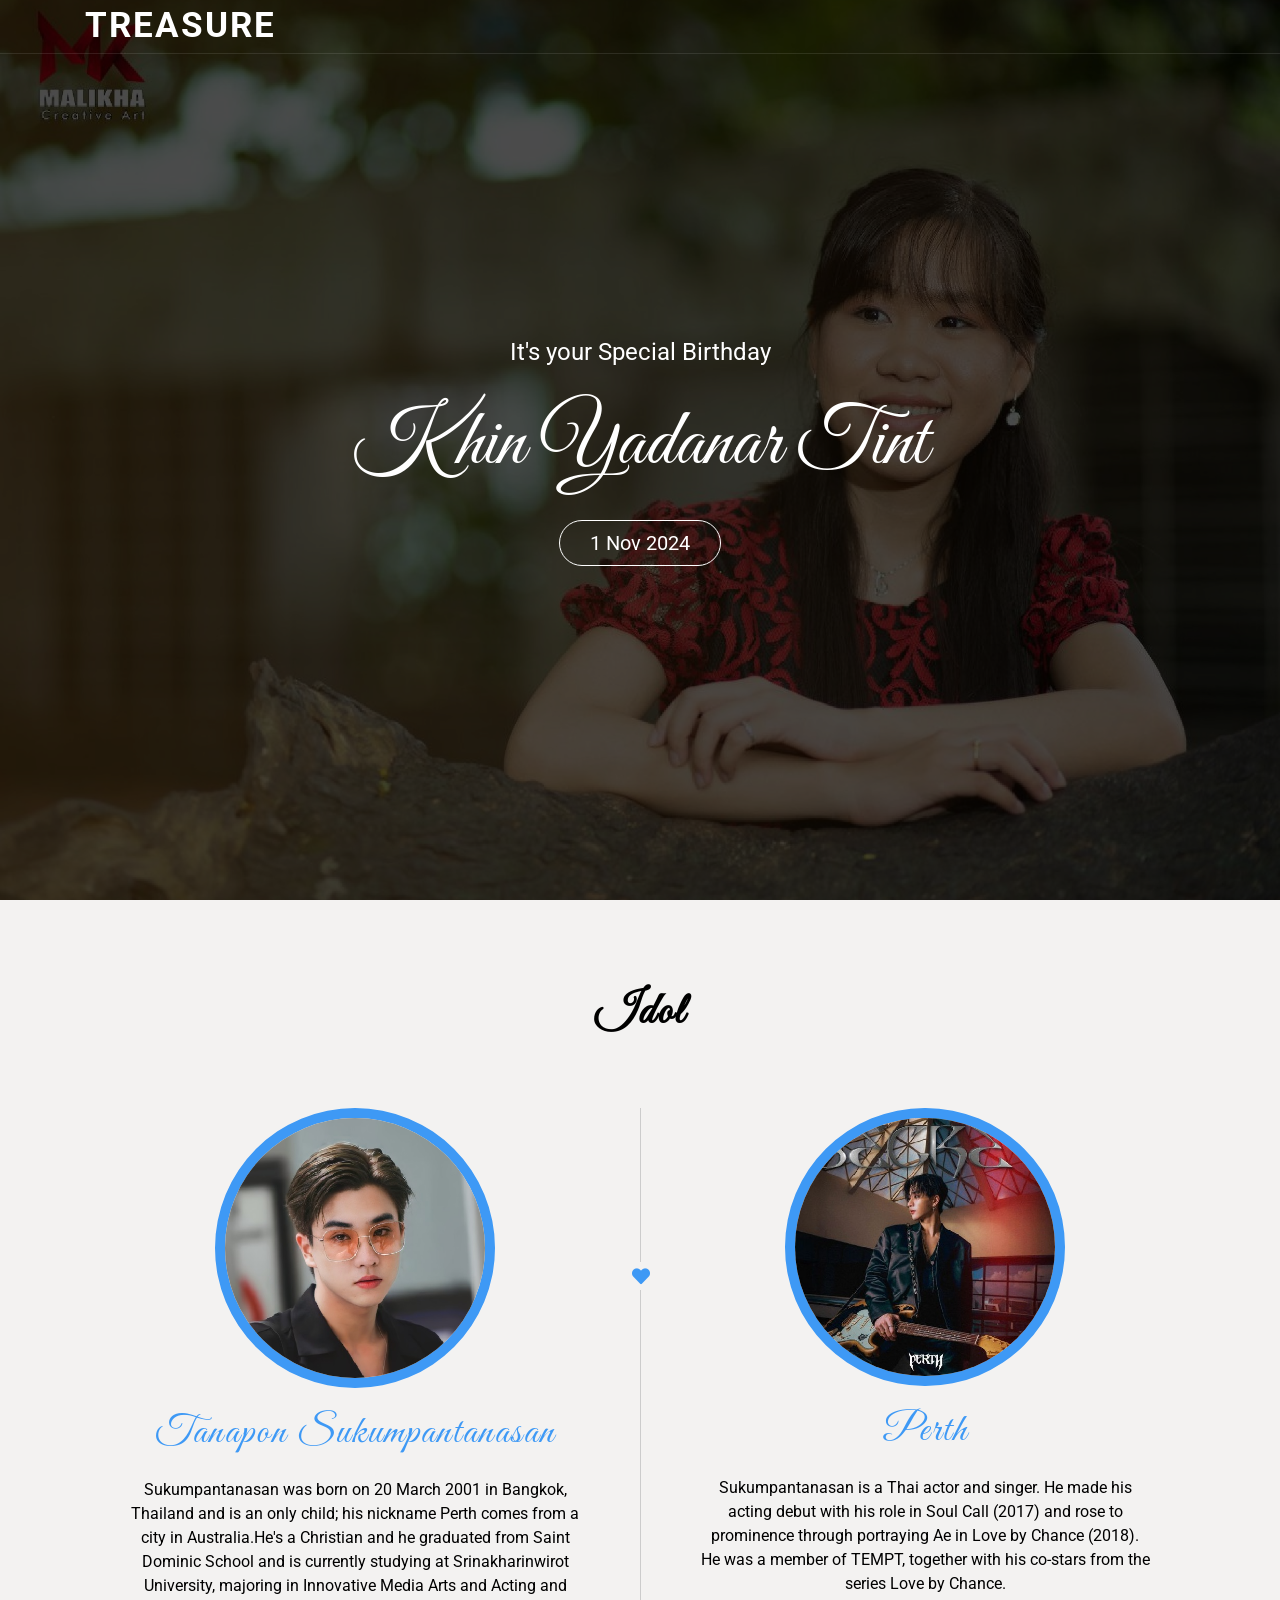
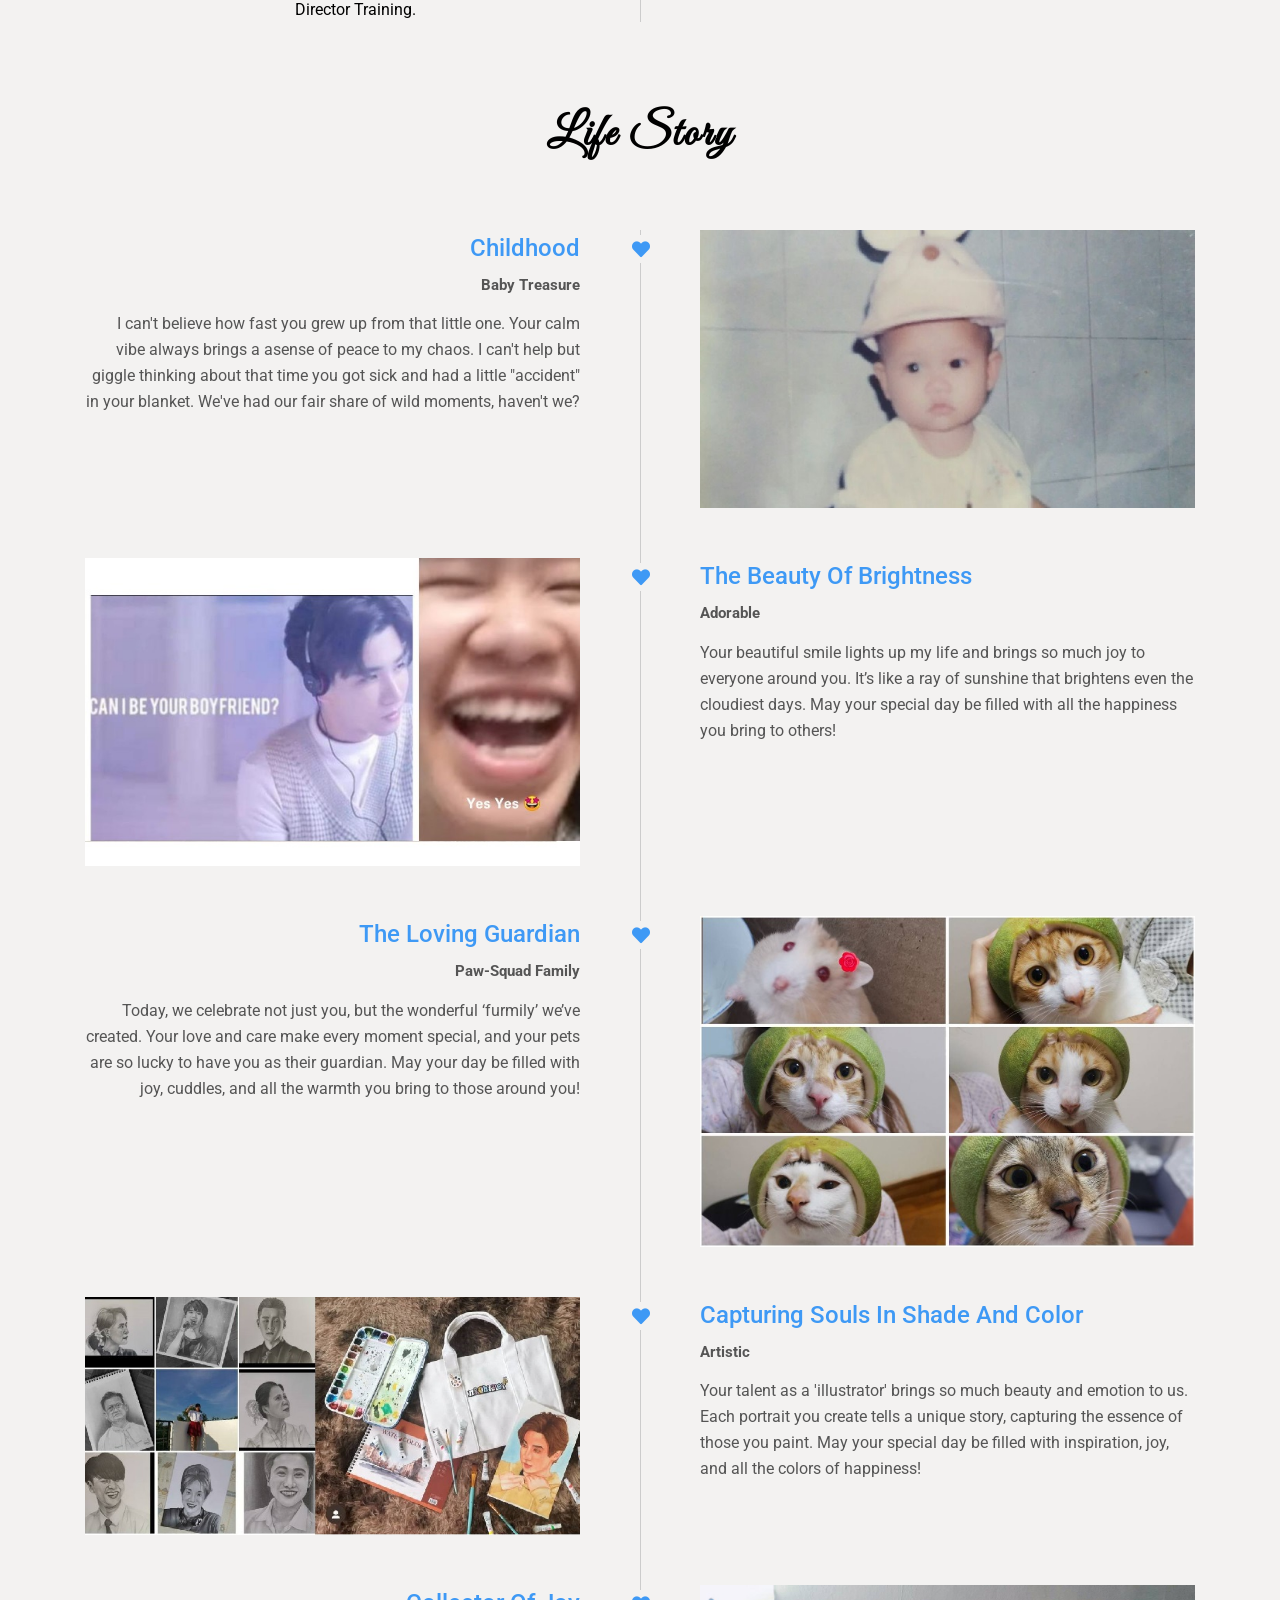
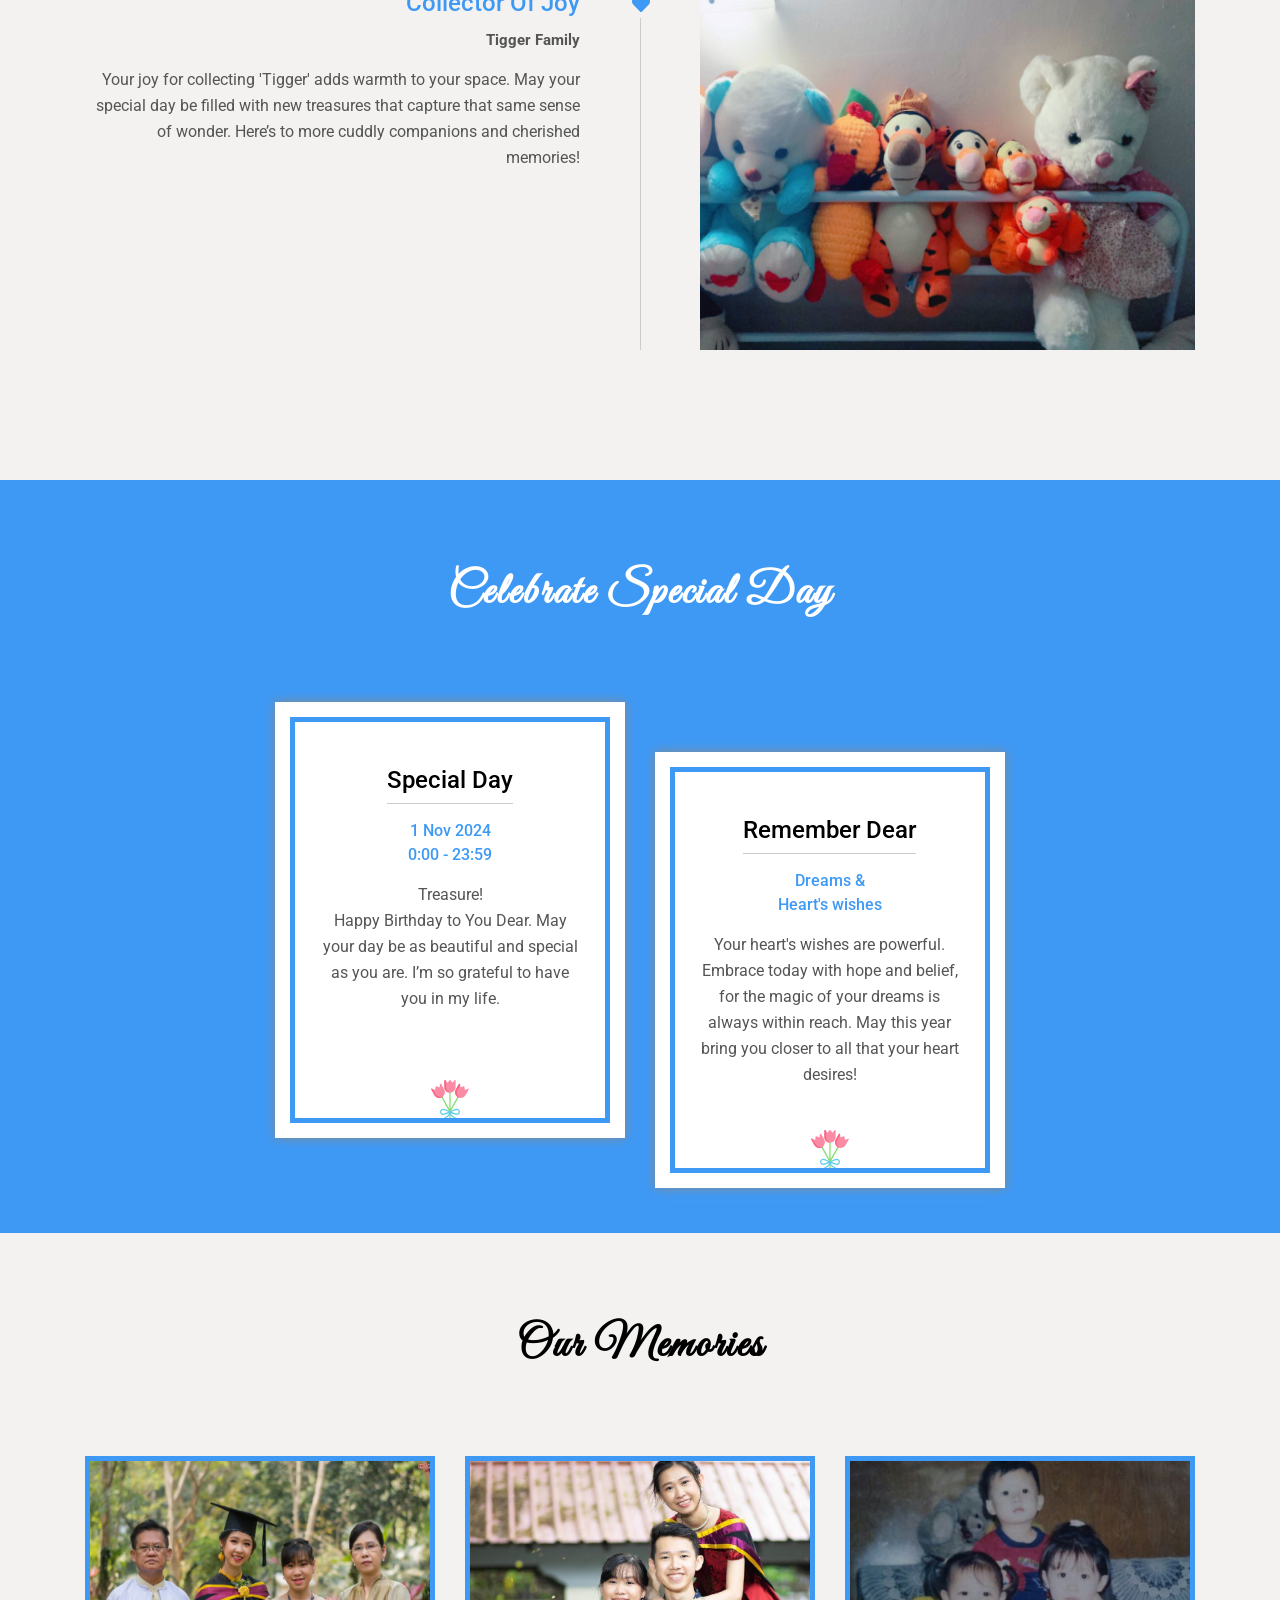
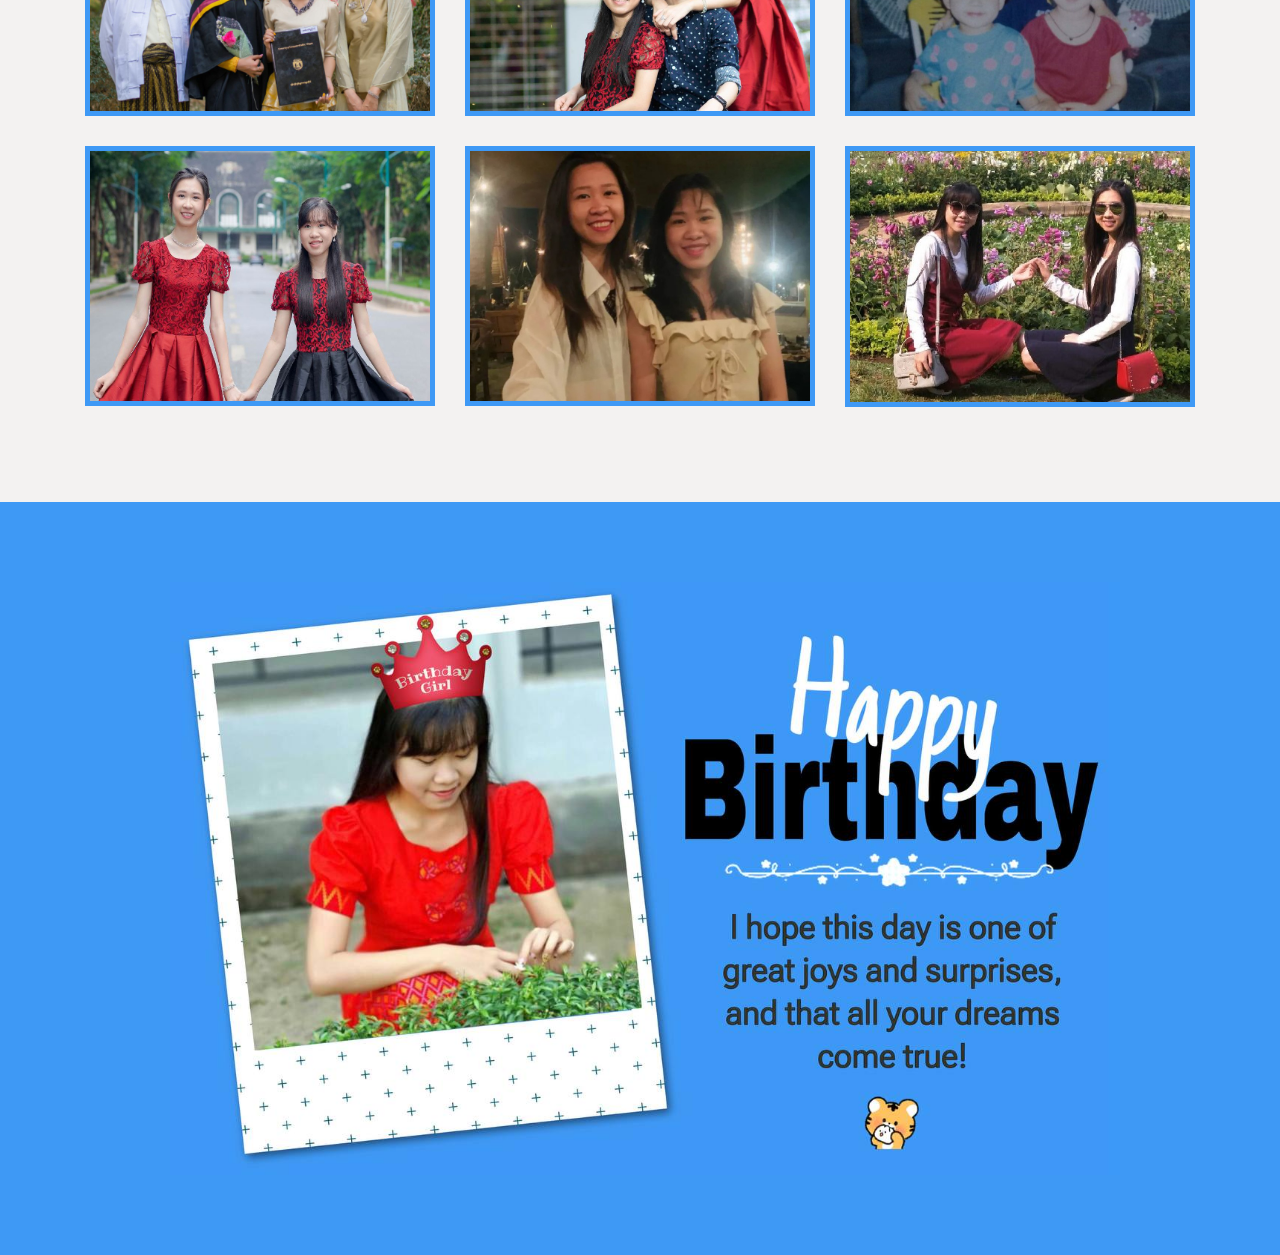
<file: index.html>
<!DOCTYPE html>
<html lang="zxx">
<head>
  <meta charset="utf-8">
  <title>Treasure's Birthday Special</title>
  <meta name="viewport" content="width=device-width,initial-scale=1.0">
  <!-- font awesome css -->
  <link rel="stylesheet" type="text/css" href="css/font-awesome.css">
  <!-- main css -->
  <link rel="stylesheet" type="text/css" href="css/style.css">
  <!-- responsive css -->
  <link rel="stylesheet" type="text/css" href="css/responsive.css">
  <!-- default skin -->
  <link rel="stylesheet" class="alternate-style" type="text/css" href="css/skins/pink.css">
</head>

<body>
<!-- header start -->
  <header class="header">
    <div class="container">
      <div class="row align-items-center justify-content-between">
        <div class="logo">
          <a herf="index.html">Treasure</a>
        </div>
      </div>
    </div>
   </div>
  </header>
<!-- header end -->
  
<!-- home section start -->
  <section class="home-section">
    <!-- slide start -->
    <div class="slide active" style="background-image: url('img/slides/slide-1.jpg');">
     <div class="container">
      <div class="row align-items-center">
        <div class="home-content">
          <p>It's your Special Birthday</p>
          <h1>Khin Yadanar Tint</h1>
          <span>1 Nov 2024</span>
        </div>
      </div>
     </div>
    </div>
    <!-- slide end -->
    <!-- slide start -->
    <div class="slide" style="background-image: url('img/slides/slide-2.jpg');">
     <div class="container">
      <div class="row align-items-center">
        <div class="home-content">
          <p>It's your Special Birthday</p>
          <h1>Khin Yadanar Tint</h1>
          <span>1 Nov 2024</span>
        </div>
      </div>
     </div>
    </div>
    <!-- slide end -->
    <!-- slide start -->
    <div class="slide" style="background-image: url('img/slides/slide-3.jpg');">
     <div class="container">
      <div class="row align-items-center">
        <div class="home-content">
          <p>It's your Special Birthday</p>
          <h1>Khin Yadanar Tint</h1>
          <span>1 Nov 2024</span>
        </div>
      </div>
     </div>
    </div>
    <!-- slide end -->
  </section>
<!-- home section end -->

<!-- couple section start -->
<section class="Couple-section">
  <div class="container">
    <div class="row">
      <div class="section-title">
        <h2>Idol</h2>
      </div>
    </div>
    <div class="row">
      <div class="couple">
        <img src="img/groom.jpg" alt="happy couple">
        <h3>Tanapon Sukumpantanasan</h3>
        <p>Sukumpantanasan was born on 20 March 2001 in Bangkok, Thailand and is an only child; his nickname Perth comes from a city in Australia.He's a Christian and he graduated from Saint Dominic School and is currently studying at Srinakharinwirot University, majoring in Innovative Media Arts and Acting and Director Training.</p>
      </div>
      <div class="couple">
        <i class="fas fa-heart"></i>
        <img src="img/bride.jpg" alt="happy couple">
        <h3>Perth</h3>
        <p>Sukumpantanasan is a Thai actor and singer. He made his acting debut with his role in Soul Call (2017) and rose to prominence through portraying Ae in Love by Chance (2018). He was a member of TEMPT, together with his co-stars from the series Love by Chance.</p>
      </div>
    </div> 
  </div>
</section>
<!-- couple section end -->

<!-- story section start -->
<section class="story-section">
  <div class="container">
    <div class="row">
      <div class="section-title">
        <h2>Life Story</h2>
      </div>
    </div>
    <div class="row">
      <div class="story-content">
        <div class="row">
          <!-- story item start -->
          <div class="story-item">
            <i class="fas fa-heart"></i>
            <div class="story-text">
              <h3>Childhood</h3>
              <span class="date">Baby Treasure</span>
              <p>I can't believe how fast you grew up from that little one. Your calm vibe always brings a asense of peace to my chaos. I can't help but giggle thinking about that time you got sick and had a little "accident" in your blanket. We've had our fair share of wild moments, haven't we?</p>
            </div>
            <div class="story-img">
              <img src="img/story/story-1.jpg" alt="Childhood">
            </div>
          </div>
          <!-- story item end -->
          <!-- story item start -->
          <div class="story-item">
            <i class="fas fa-heart"></i>
            <div class="story-text">
              <h3>The Beauty of Brightness</h3>
              <span class="date">Adorable</span>
              <p>Your beautiful smile lights up my life and brings so much joy to everyone around you. It’s like a ray of sunshine that brightens even the cloudiest days. May your special day be filled with all the happiness you bring to others!</p>
            </div>
            <div class="story-img">
              <img src="img/story/story-2.jpg" alt="Childhood">
            </div>
          </div>
          <!-- story item end -->
          <!-- story item start -->
          <div class="story-item">
            <i class="fas fa-heart"></i>
            <div class="story-text">
              <h3>The Loving Guardian</h3>
              <span class="date">Paw-squad Family</span>
              <p>Today, we celebrate not just you, but the wonderful ‘furmily’ we’ve created. Your love and care make every moment special, and your pets are so lucky to have you as their guardian. May your day be filled with joy, cuddles, and all the warmth you bring to those around you!</p>
            </div>
            <div class="story-img">
              <img src="img/story/story-3.jpg" alt="Childhood">
            </div>
          </div>
          <!-- story item end -->
          <!-- story item start -->
          <div class="story-item">
            <i class="fas fa-heart"></i>
            <div class="story-text">
              <h3>Capturing Souls in Shade and Color</h3>
              <span class="date">Artistic</span>
              <p>Your talent as a 'illustrator' brings so much beauty and emotion to us. Each portrait you create tells a unique story, capturing the essence of those you paint. May your special day be filled with inspiration, joy, and all the colors of happiness!</p>
            </div>
            <div class="story-img">
              <img src="img/story/story-4.jpg" alt="Childhood">
            </div>
          </div>
          <!-- story item end -->
          <!-- story item start -->
          <div class="story-item">
            <i class="fas fa-heart"></i>
            <div class="story-text">
              <h3>Collector of Joy</h3>
              <span class="date">Tigger Family</span>
              <p>Your joy for collecting 'Tigger' adds warmth to your space. May your special day be filled with new treasures that capture that same sense of wonder. Here’s to more cuddly companions and cherished memories!</p>
            </div>
            <div class="story-img">
              <img src="img/story/story-5.jpg" alt="Childhood">
            </div>
          </div>
          <!-- story item end -->
        </div>
      </div>
    </div>
  </div>
</section>
<!-- story section end -->

<!-- event section start -->
<section class="event-section">
  <div class="container">
    <div class="row">
      <div class="section-title">
        <h2>Celebrate Special Day</h2>
      </div>
    </div>
    <div class="row justify-content-center">
      <!-- item start -->
      <div class="event-item">
        <div class="event-item-inner">
          <h3>Special Day</h3>
          <span class="date">1 Nov 2024</span>
          <span class="time">0:00 - 23:59</span>
          <p>Treasure!</p>
          <p>Happy Birthday to You Dear. May your day be as beautiful and special as you are. I’m so grateful to have you in my life.</p>
          <img src="img/icons/flower.svg" alt="event">
        </div>
      </div>
    <!-- item end -->
    <!-- item start -->
      <div class="event-item">
        <div class="event-item-inner">
          <h3>Remember Dear</h3>
          <span class="date">Dreams &</span>
          <span class="time">Heart's wishes</span>
          <p>Your heart's wishes are powerful. Embrace today with hope and belief, for the magic of your dreams is always within reach. May this year bring you closer to all that your heart desires!</p>
          <img src="img/icons/flower.svg" alt="event">
        </div>
      </div>
    <!-- item end -->
    </div>
  </div>
</section>
<!-- event section end -->

<!-- gallery section start -->
<section class="gallery-section">
  <div class="container">
    <div class="row">
      <div class="section-title">
        <h2>Our Memories</h2>
      </div>
    </div>
    <div class="row">
      <!-- gallery item start -->
      <div class="gallery-item">
        <div class="gallery-item-inner">
          <img src="img/gallery/thumb/1.jpg" data-large="img/gallery/large/1.jpg" alt="couple gallery">
        </div>
      </div>
      <!-- gallery item end -->
      <!-- gallery item start -->
      <div class="gallery-item">
        <div class="gallery-item-inner">
          <img src="img/gallery/thumb/2.jpg" data-large="img/gallery/large/2.jpg" alt="couple gallery">
        </div>
      </div>
      <!-- gallery item end -->
      <!-- gallery item start -->
      <div class="gallery-item">
        <div class="gallery-item-inner">
          <img src="img/gallery/thumb/3.jpg" data-large="img/gallery/large/3.jpg" alt="couple gallery">
        </div>
      </div>
      <!-- gallery item end -->
      <!-- gallery item start -->
      <div class="gallery-item">
        <div class="gallery-item-inner">
          <img src="img/gallery/thumb/4.jpg" data-large="img/gallery/large/4.jpg" alt="couple gallery">
        </div>
      </div>
      <!-- gallery item end -->
      <!-- gallery item start -->
      <div class="gallery-item">
        <div class="gallery-item-inner">
          <img src="img/gallery/thumb/5.jpg" data-large="img/gallery/large/5.jpg" alt="couple gallery">
        </div>
      </div>
      <!-- gallery item end -->
      <!-- gallery item start -->
      <div class="gallery-item">
        <div class="gallery-item-inner">
          <img src="img/gallery/thumb/6.jpg" data-large="img/gallery/large/6.jpg" alt="couple gallery">
        </div>
      </div>
      <!-- gallery item end -->
    </div>
  </div>
</section>
<!-- gallery section end -->

<!-- rsvp section start -->
<section class="rsvp-section">
  <div class="container">
    <div class="row">
      <div class="section-img">
        <img src="img/bdgirl.jpg">
      </div>
    </div>
  </div>
</section>
<!-- rsvp section end -->

<!-- gallery popup start -->
<div class="gallery-popup">
  <div class="gp-container">
    <div class="gp-container">1/6</div>
    <div class="gp-close">&times;</div>
    <img src="img/gallery/large/2.jpg" alt="gallery img">
    <div class="gp-controls">
      <div class="prev">
        <i class="fas fa-angle-left"></i>
      </div>
      <div class="next">
        <i class="fas fa-angle-right"></i>
      </div>
    </div>
  </div>
</div>
<!-- gallery popup end -->
  
<!-- jquery -->
  <script src="js/jquery.min.js"></script>
<!-- main -->
  <script src="js/main.js"></script>

<style type="text/css"></style><style type="text/css"></style><style type="text/css"></style>


</body>
</html>
</file>
<file: css/style.css>
/*fonts*/
@import url('https://fonts.googleapis.com/css2?family=Great+Vibes&display=swap');
@import url('https://fonts.googleapis.com/css2?family=Roboto:wght@400;500;700&display=swap');

/* default style */
body{
  margin: 0;
  line-height: 1.5;
  font-size: 16px;
  font-weight: 400;
  background-color: #f3f2f1;
}
*:not(i){
  font-family: "Roboto", sans-serif;
}
*{
  margin: 0;
  padding: 0;
  box-sizing: border-box;
}
a{
  text-decoration: none;
}
:before,:after{
  box-sizing: border-box;
}
img{
  max-width: 100%;
  vertical-align: middle;
}
.container{
  max-width: 1140px;
  margin: auto;
}
header,
section,
footer{
  display: block;
  width: 100%;
}
.row{
  display: flex;
  flex-wrap: wrap;
}
.justify-content-between{
  justify-content: space-between;
}
.justify-content-center{
  justify-content: center;
}
.align-items-center{
  align-items: center;
}
.section-title{
  flex: 0 0 100%;
  max-width: 100%;
  padding: 0 15px;
  text-align: center;
  margin-bottom: 60px;
}
.section-title h2{
  font-size: 45px;
  color: #000000;
  font-weight: 700;
  font-family: "Great Vibes", cursive;
  letter-spacing: 2px;
  margin: 0;
  text-transform: capitalize;
}

/* header */
.header{
  position: absolute;
  width: 100%;
  left: 0;
  top: 0;
  z-index: 99;
  border-bottom: 1px solid rgba(255,255,255,0.1);
}
.header .logo{
  padding: 0 15px;
}
.header .logo a{
  font-size: 35px;
  color: #ffffff;
  font-weight: bold;
  letter-spacing: 2px;
  text-transform: uppercase;
}
.header .nav{
  padding: 0 15px;
}
.header .nav ul{
  list-style: none;
  margin: 0;
  padding: 0;
}
.header .nav ul li{
  display: inline-block;
  margin-left: 30px;
}
.header .nav ul li a{
  display: block;
  padding: 25px 0; 
  color: #ffffff;
  font-size: 15px;
  text-transform: uppercase;
  text-decoration: none;
  transition: color 0.5s ease;
}

/* home section */
.home-section{
  min-height: 100vh;
  position: relative;
}
.home-section .slide{
  background-position: center;
  background-size: cover;
  position: absolute;
  z-index: 1;
  left: 0;
  top: 0;
  width: 100%;
  height: 100%;
  opacity: 0;
  visibility: hidden;
  transition: all 1s ease-in-out;
}
.home-section .slide.active{
  opacity: 1;
  visibility: visible;
}
.home-section .slide:before{
  content: '';
  position: absolute;
  left: 0;
  top: 0;
  width: 100%;
  height: 100%;
  background-color: rgba(0,0,0,0.7);
  z-index: -1;
}
.home-section .row{
  min-height: 100vh;
}
.home-section .home-content{
  flex: 0 0 100%;
  max-width: 100%;
  padding: 0 15px;
  text-align: center;
}
.home-section .home-content p{
  font-size: 24px;
  color: #ffffff;
  margin: 0 0 15px;
}
.home-section .slide.active .home-content p{
  opacity: 0;
  animation: fadeInTop 1s ease forwards;
}
@keyframes fadeInTop{
  0%{
    transform: translateY(-50px);
  }
  100%{
    opacity: 1;
    transform: translateY(0px);
  }
}
.home-section .home-content h1{
  font-size: 80px;
  color: #ffffff;
  margin: 0;
  font-weight: normal;
  font-family: "Great Vibes", cursive;
}
.home-section .slide.active .home-content h1{
  opacity: 0;
  animation: fadeInTop 1s ease forwards;
  animation-delay: 0.5s;
}
.home-section .home-content span{
  font-size: 20px;
  display: inline-block;
  border: 1px solid #ffffff;
  border-radius: 30px;
  color: #ffffff;
  padding: 7px 30px;
  margin: 15px 0 0;
}
.home-section .slide.active .home-content span{
  opacity: 0;
  animation: fadeInTop 1s ease forwards;
  animation-delay: 1s;
}

/*Couple section*/
.Couple-section{
  padding: 80px 0 0;
}
.Couple-section .couple{
  flex: 0 0 50%;
  max-width: 50%;
  padding: 0 60px;
  text-align: center;
  position: relative;
}
.Couple-section .couple:nth-child(2):before{
  content: '';
  position: absolute;
  left: 0;
  top: 0;
  width: 1px;
  height: 100%;
  background-color: #cccccc;
}
.Couple-section .couple i.fa-heart{
  position: absolute;
  left: -15px;
  width: 31px;
  background-color: #f3f2f1;
  padding: 5px;
  text-align: center;
  font-size: 18px;
  top: 30%;
}
.Couple-section .couple img{
  max-width: 280px;
  width: 100%;
  border-radius: 50%;
  border: 10px solid transparent;
}
.Couple-section .couple h3{
  font-size: 40px;
  margin: 15px 0;
  font-family: "Great Vibes", cursive;
  font-weight: normal;
  letter-spacing: 2px;
}
.Couple-section .couple p{

}

/* story section */
.story-section{
  padding: 80px 0 130px;
}
.story-section .story-content{
  flex: 0 0 100%;
  max-width: 100%;
  position: relative;
}
.story-section .story-content:before{
  content: '';
  position: absolute;
  left: 50%;
  width: 1px;
  height: 100%;
  top: 0;
  background-color: #cccccc;
}
.story-section .story-item i{
  position: absolute;
  left: 50%;
  margin-left: -15px;
  top: 5px;
  width: 31px;
  text-align: center;
  background-color: #f3f2f1;
  padding: 5px;
  font-size: 18px;
}
.story-section .story-item{
  display: flex;
  flex-wrap: wrap;
  flex: 0 0 100%;
  max-width: 100%;
  margin-bottom: 50px;
  position: relative;
}
.story-section .story-item:last-child{
  margin-bottom: 0;
}
.story-section .story-item:nth-child(even){
  flex-direction: row-reverse;
}
.story-section .story-item:nth-child(odd) .story-text{
  padding: 0 60px 0 15px;
  text-align: right;
}
.story-section .story-item:nth-child(odd) .story-img{
  padding: 0 15px 0 60px;
}
.story-section .story-item:nth-child(even) .story-text{
  padding: 0 15px 0 60px;
}
.story-section .story-item:nth-child(even) .story-img{
  padding: 0 60px 0 15px;
}
.story-section .story-text,
.story-section .story-img{
  flex: 0 0 50%;
  max-width: 50%;
}
.story-section .story-img{
  width: 100%;
}
.story-section .story-text h3{
  font-size: 24px;
  margin: 0 0 8px;
  color: #000000;
  font-weight: 500;
  text-transform: capitalize;
}
.story-section .story-text span.date{
  font-size: 15px;
  font-weight: 700;
  color: #555555;
  margin: 0 0 15px;
  display: block;
  text-transform: capitalize;
}
.story-section .story-text p{
  font-size: 16px;
  line-height: 26px;
  margin: 0;
  color: #555555;
}

/* event section */
.event-section{
  padding: 80px 0 80px;
}
.event-section .section-title h2{
  color: #ffffff;
}
.event-section .event-item{
  flex: 0 0 33.33%;
  max-width: 33.33%;
  padding:15px;
  display: flex;
  flex-wrap: wrap;
}
.event-section .event-item:nth-child(2){
 transform: translateY(50px);

}
.event-section .event-item-inner{
  background-color: #ffffff;
  padding: 60px 45px 100px;
  text-align: center;
  box-shadow: 0 0 10px #888888;
  flex: 0 0 100%;
  max-width: 100%;
  position: relative;
  z-index: 1;
}
.event-section .event-item-inner:before{
  content: '';
  position: absolute;
  left: 15px;
  top: 15px;
  right: 15px;
  bottom: 15px;
  border: 5px solid transparent;
  z-index: -1;

}
.event-section .event-item-inner h3{
  color: #000000;
  font-weight: 500;
  font-size: 24px;
  margin: 0 0 15px;
  text-transform: capitalize;
  border-bottom: 1px solid #cccccc;
  padding-bottom: 5px;
  display: inline-block;
}
.event-section .event-item-inner span{
  display: block;
  font-weight: 500;
  font-size: 16px;
}
.event-section .event-item-inner span.time{
  margin-bottom: 15px;
}
.event-section .event-item-inner p{
  font-size: 16px;
  line-height: 26px;
  color: #555555;
  margin: 0;
}
.event-section .event-item-inner img{
  position: absolute;
  width: 40px;
  left: 50%;
  bottom: 18px;
  z-index: -2;
  margin-left: -20px;
}

/* gallery-section */

.gallery-section{
  padding: 80px 0 80px;
}
.gallery-section .gallery-item{
  flex: 0 0 33.33%;
  max-width: 33.33%;
  padding: 15px;
}
.gallery-section .gallery-item-inner{
  overflow: hidden;
  cursor: pointer;
  border: 5px solid transparent;
}
.gallery-section .gallery-item-inner img{
  width: 100%;
  transform: scale(1.1);
  transition: all 0.5s ease;
}
.gallery-section .gallery-item-inner:hover img{
  transform: scale(1);
}
/* gallery popup */
.gallery-popup{
  cursor: zoom-out;
  position: fixed;
  left: 0;
  top: 0;
  width: 100%;
  height: 100%;
  z-index: 1099;
  background-color: rgba(0,0,0,0.8);
  display: flex;
  align-items: center;
  justify-content: center;
  display: none;
}
.gallery-popup.open{
  display: flex;
}
.gallery-popup img{
  width: auto;
  height: auto;
  max-width: 100%;
  padding: 40px 0;
}
.gallery-popup .gp-container{
  position: relative;
  cursor: auto;
}
.gallery-popup .gp-counter{
  display: block;
  height: 40px;
  color: #ffffff;
  font-size: 16px;
  position: absolute;
  left: 0;
  top: 0;
  line-height: 40px;
  font-weight: bold;
}
.gallery-popup .gp-close{
  display: block;
  height: 40px;
  width: 40px;
  color: #ffffff;
  font-size: 30px;
  position: absolute;
  right: 0;
  top: 0;
  text-align: center;
  line-height: 38px;
  overflow: hidden;
  cursor: zoom-out;
}
.gallery-popup .gp-controls{
  position: absolute;
  left: 0;
  bottom: 0;
  height: 40px;
  width: 100%;
  display: flex;
  align-items: center;
  justify-content: center;
}
.gallery-popup .gp-controls .prev,
.gallery-popup .gp-controls .next{
  display: inline-block;
  margin: 0 10px;
}
.gallery-popup .gp-controls .prev i,
.gallery-popup .gp-controls .next i{
  color: #ffffff;
  font-size: 20px;
  display: block;
  height: 30px;
  width: 30px;
  text-align: center;
  line-height: 30px;
  cursor: pointer;
  border-radius: 2px;
  transition: all 0.5s ease;
}
.gallery-popup .gp-controls .prev:hover i,
.gallery-popup .gp-controls .next:hover i{
  background-color: rgba(0, 0, 0, 0.8);
}

/* rsvp section */
.rsvp-section{
  padding: 80px 0 80px;
}
.rsvp-section .section-img{
  max-width: 950px;
  width: 100%;
  left: 100px;
  position: relative;
}

/* responsive */
</file>
<file: css/responsive.css>
@media(min-width: 768px){
	.header .nav{
		display: block!important;
	}
}
@media(max-width: 991px){
	.gallery-section .gallery-item,
	.event-section .event-item{
    	flex: 0 0 50%;
    	max-width: 50%;
	}
}
@media(max-width: 1000px){
	.rsvp-section .section-img{
		flex: 0 0 50%;
		max-width: 100%;
	}
}
@media(max-width: 767px){
	.header .log{
		padding: 8px 15px;
	}
	.header .nav{
		flex: 0 0 100%;
		max-width: 100%;
		background-color: #ffffff;
		border-top: 1px solid #cccccc;
	}
	.home-section .home-content h1{
		font-size: 60px;
	}
	.Couple-section .couple{
		flex: 0 0 100%;
		max-width: 100%;
		padding: 0 15px;
	}
	.Couple-section .couple:nth-child(2){
		margin-top: 40px;
	}
	.Couple-section .couple:nth-child(2):before{
		content: none;
	}
	.Couple-section .couple i.fa-heart{
		display: none;
	}
	.story-section .story-img{
		margin-top: 20px;
	}
	.story-section .story-content:before{
		left: 20px;
	}
	.story-section .story-item i{
		margin-left: 0px;
		left: 5px;
	}
	.event-section .event-item:nth-child(2){
    	transform: translateY(0px);
	}
	.event-section .event-item,
	.story-section .story-text, .story-section .story-img{
		flex: 0 0 100%;
		max-width: 100%;
	}
	.story-section .story-item:nth-child(odd) .story-text{
		padding: 0 15px 0 60px;
    	text-align: left;
	}
	.story-section .story-item:nth-child(even) .story-img{
		padding: 0 15px 0 60px;
	}
}

@media(max-width: 574px){
	.home-section .home-content h1{
		font-size: 40px;
	}
	.gallery-section .gallery-item{
		flex: 0 0 100%;
		max-width: 100%;
	}
}
</file>
<file: css/skins/pink.css>
/* pink color style */
.event-section .event-item-inner span,
.story-section .story-item i,
.story-section .story-text h3,
.Couple-section .couple i.fa-heart,
.Couple-section .couple h3,
.header .nav ul li a.active,
.header .nav ul li a:hover{
  color: #3e99f5;
}
.gallery-section .gallery-item-inner,
.event-section .event-item-inner:before,
.Couple-section .social-links a i,
.Couple-section .couple img{
  border-color: #3e99f5;
}
.rsvp-section,
.event-section,
.Couple-section .social-links a:hover i{
  background-color: #3e99f5;
}
</file>
